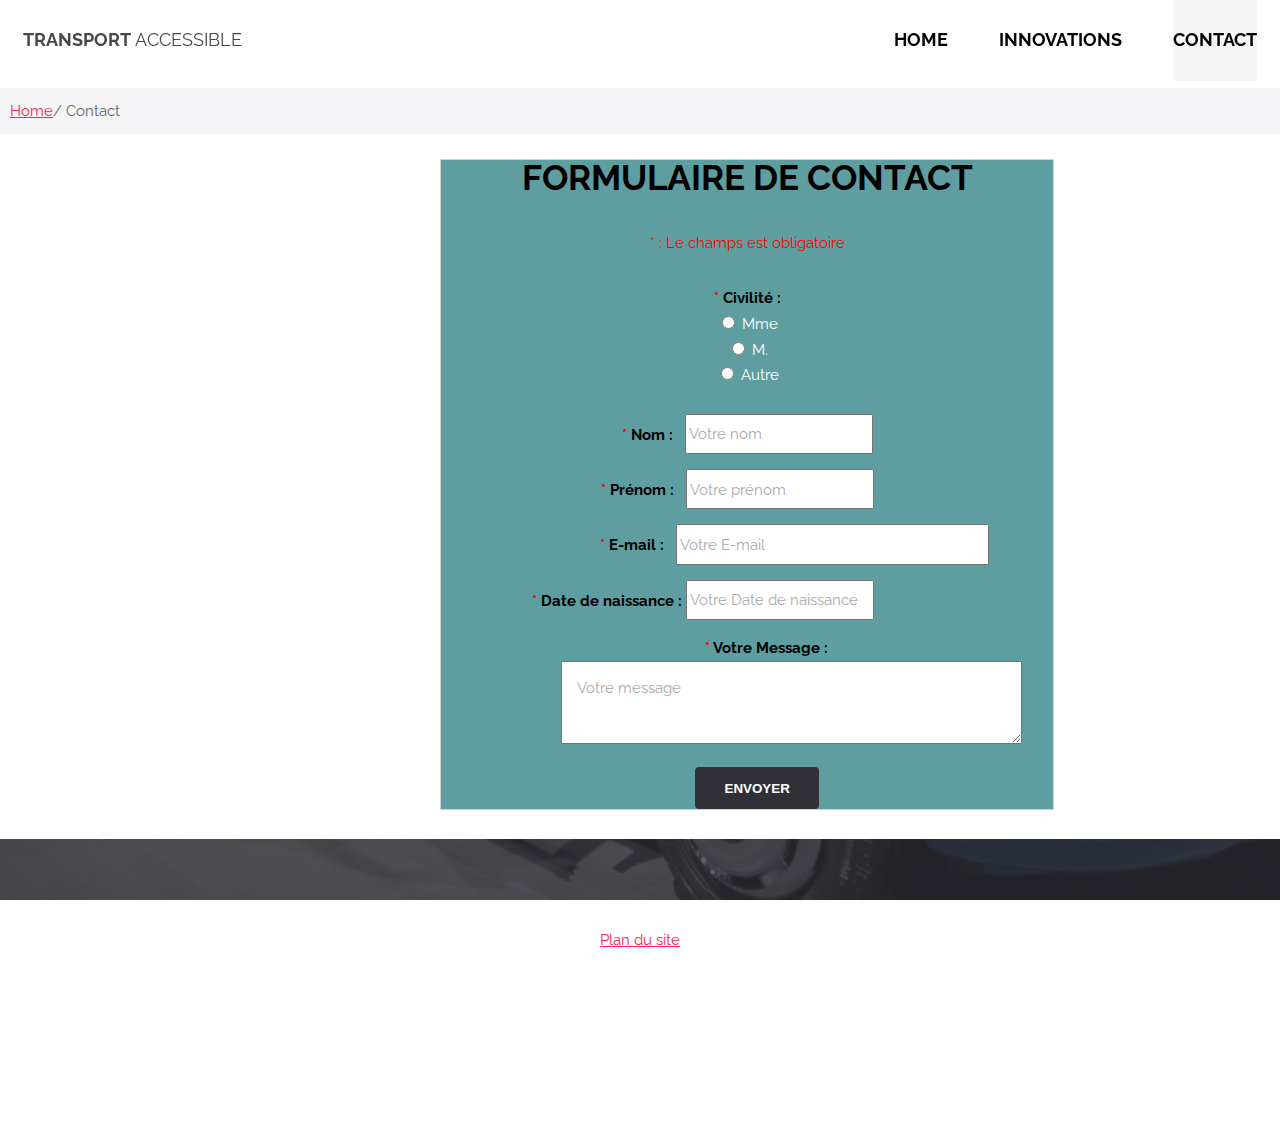
<file: contact.html>
<!DOCTYPE HTML>
<html>
	<head>
		<title>Formulaire de contact</title>
		<meta charset="utf-8" />
		<meta name="viewport" content="width=device-width, initial-scale=1" />
		<link rel="stylesheet" href="assets/css/main.css" />
		
		<link rel="stylesheet" href="style.css" />
	</head>
	<header  style="background-color: transparent; border-bottom: 0px; box-shadow: 0 0 0 0; position: fixed;" id="header"  >
		<a href="#main-content" class="evitement">Aller au contenu</a>
		<h1><strong><a href="index.html">Transport</a></strong> Accessible</h1>
		<nav role="navigation" aria-label="Menu principal">
			<ul>
				<li style="font-weight: bold;"><a href="index.html">Home</a></li>
				<li style="font-weight: bold;"><a href="Innovations.html">Innovations</a></li>
				<li style="font-weight: bold;" aria-current="page" class="current"><a href="contact.html">contact</a></li>
			</ul>
		</nav>
	</header>

	<body class="backgroundImage1" style="color: white;">
		<nav aria-label="fil-d-ariane" role="navigation" class="fil" style="color: #666;">
			<ul class="breadcrumb">
			  <li><a href="index.html">Home</a></li>
			  <li aria-current="page">Contact</li>
			</ul>
		</nav>
		<form role="main" method="POST" action="/" name="form1">
			<div id="vcontainer"><div id="hcontainer" >
				<div id="content">
			<h1  id="main-content"  style="font-weight: bold; font-size: 35px; color: black;">Formulaire de Contact</h1>
			<p aria-label="* : Le champs est obligatoire" style="color: red;"><small>* : Le champs est obligatoire</small></p>
			<fieldset>
				<legend style="font-weight: bold; color: black; font-size: 15px;">
					<span  class="etoile" > * </span>Civilité : </legend>
	
				<ul>
					<li>   
						<input type="radio" name ="civilite" id="civilite1" value="Mme"/>
						<span for="civilite1">Mme</span>
					</li>
					<li>
						<input type="radio" name ="civilite" id="civilite2" value="M"/>
						<span for="civilite2">M.</span> 
					</li>
					<li>
						<input type="radio" name ="civilite" id="civilite3" value="Autre"/>
						<span for="civilite3">Autre</span> 
					</li>
				</ul>
			   
			</fieldset>
		   <br />
			<label  style="font-weight: bold; color: black; font-size: 15px;" for="Nom">
				<span  class="etoile">*</span> Nom :   &nbsp;
			<input placeholder="Votre nom" type="text" id="Nom" name="Nom" required="required" aria-label="Veuillez renseigner votre nom"/>
			<label  style="color: red;"></label>
			</label >
		
			<label style="font-weight: bold; color: black; font-size: 15px; margin-right: 20px; margin-top: 15px;" for="Prenom">
				<span class="etoile">*</span> Prénom :   &nbsp;
			<input placeholder="Votre prénom" type="text" id="Prenom" name="Prenom" required="required" aria-label="Veuillez renseigner votre prénom"/>
			
			</label>
		
		<label style="font-weight: bold; color: black; font-size: 15px; margin-left: 95px;" for="Email">
			<span class="etoile">*</span> E-mail :   &nbsp;
		<input placeholder="Votre E-mail" type="email" size="35px" id="Email" name="Email" required="required" aria-label="Veuillez renseigner votre e-mail"/>

	
		</label>

		<label style="font-weight: bold; color: black; font-size: 15px; margin-right: 89px;" for="dateDeNaissance"> 	
			<span class="etoile">*</span> Date de naissance : 
				<input placeholder="Votre Date de naissance" type="text" id="dateDeNaissance" name ="dateDeNaissance" aria-describedby="FormatDeDate" onchange="validatedate(form1.date)"  aria-label="Veuillez renseigner votre date de naissance"/>
				<br />
				<span aria-label="le Format autorisé est JJ/MM/YYYY" id="FormatDeDate"></span>
		</label>
			
	

		<label style="font-weight: bold; color: black; font-size: 15px; margin-left: 39px;" for="message">
			<span class="etoile">*</span> Votre Message : 
			<br />
		
			<textarea placeholder="Votre message" type="text" rows="2" style="margin-left: 50px;" cols="50" aria-multiline="true" id="message" name ="message" aria-describedby="FormatDeMessage" aria-label="Veuillez renseigner votre message"></textarea>
		
		</label>	
	
		<button type="submit" style="margin-left: 20px;">Envoyer</button>
		</div>
		</div>
		</form>
		<br />
		<br/>	<br />
		<br/>
		<br />
		<br/>
	</div>
	<section id="four" class="wrapper style3 special">
			<div class="container">
				<ul class="actions" style="display: flex; flex-direction:column;">
					<li><a href="plan.html">Plan du site</a></li>
				</ul>
				<p>Projet d'accessibilité numérique - Benamier Abdechakour & Blaaziz Salah</p>
				<p>&copy; 2020, All Rights Reserved</p>
			</div>
	</section>

	</body>
	
	<script src="assets/js/jquery.min.js"></script>
	<script src="assets/js/skel.min.js"></script>
	<script src="assets/js/util.js"></script>
	<script src="assets/js/main.js"></script>
</html>
</file>
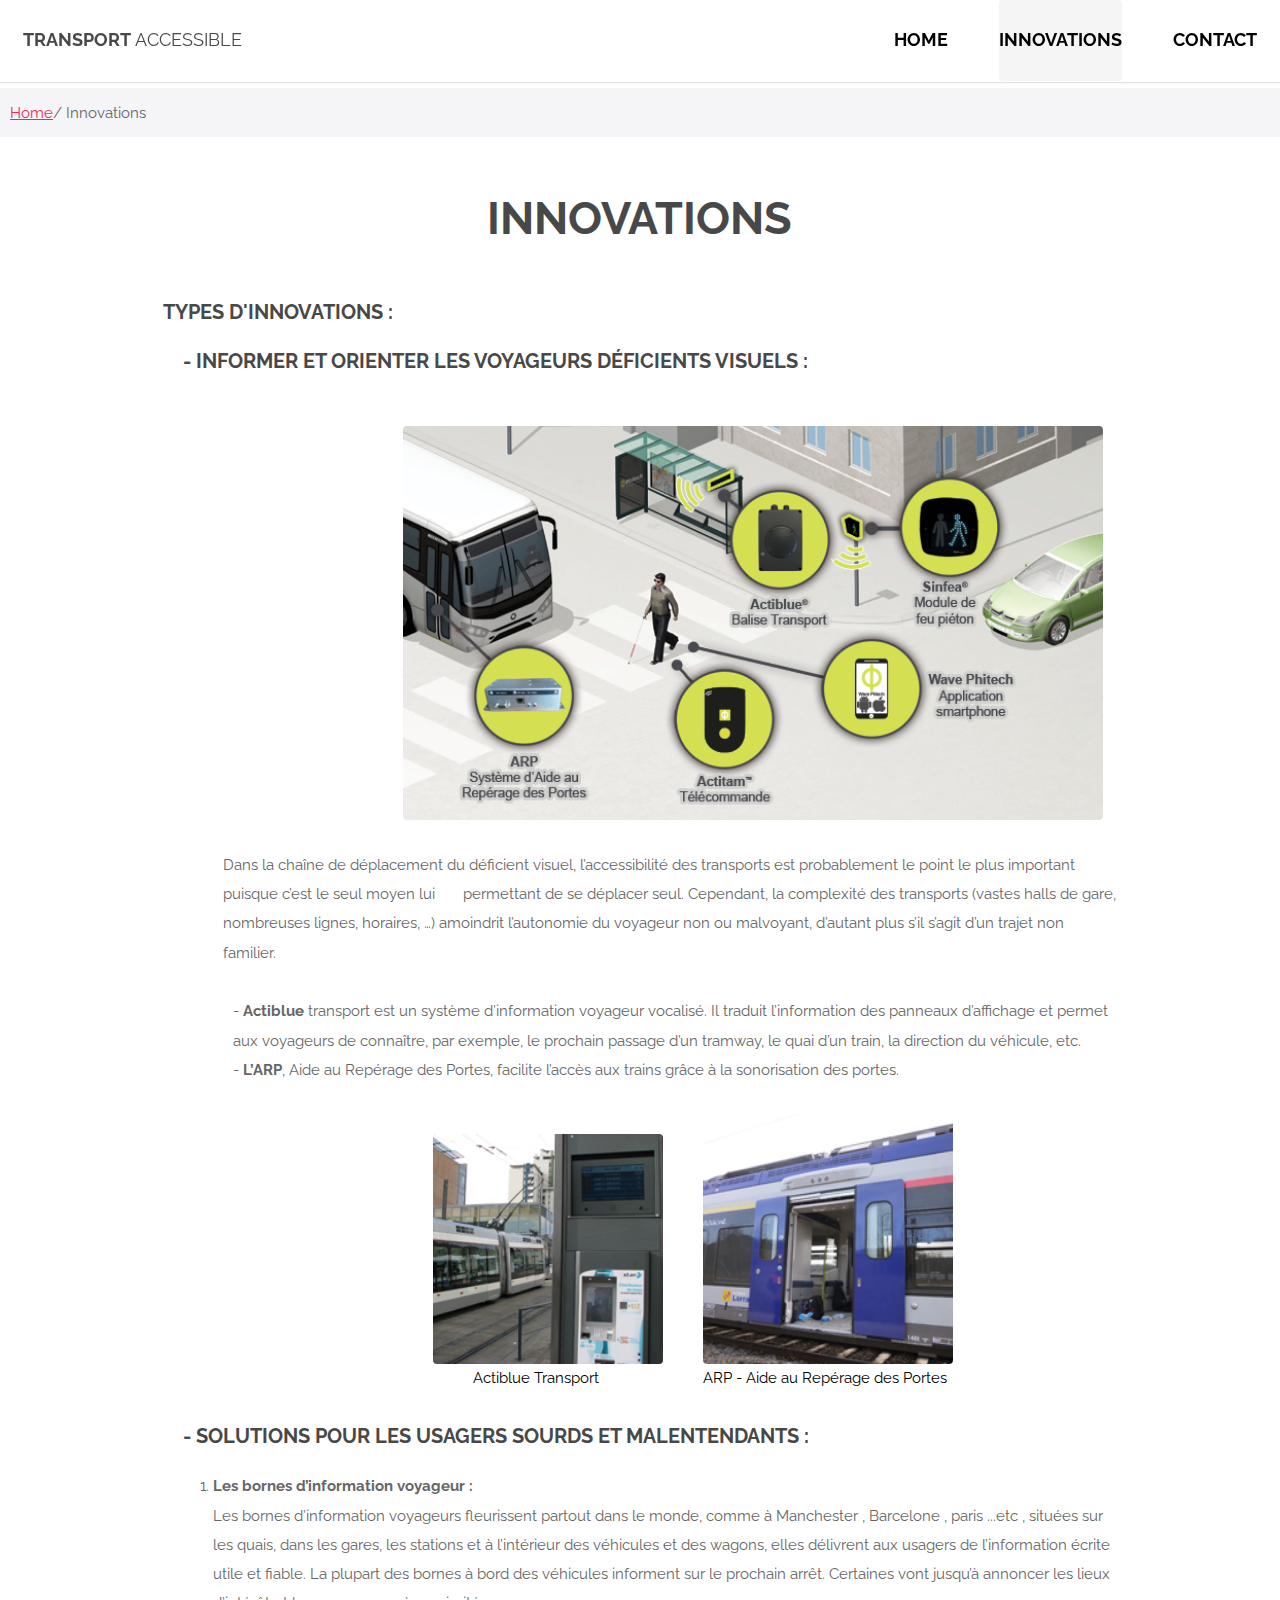
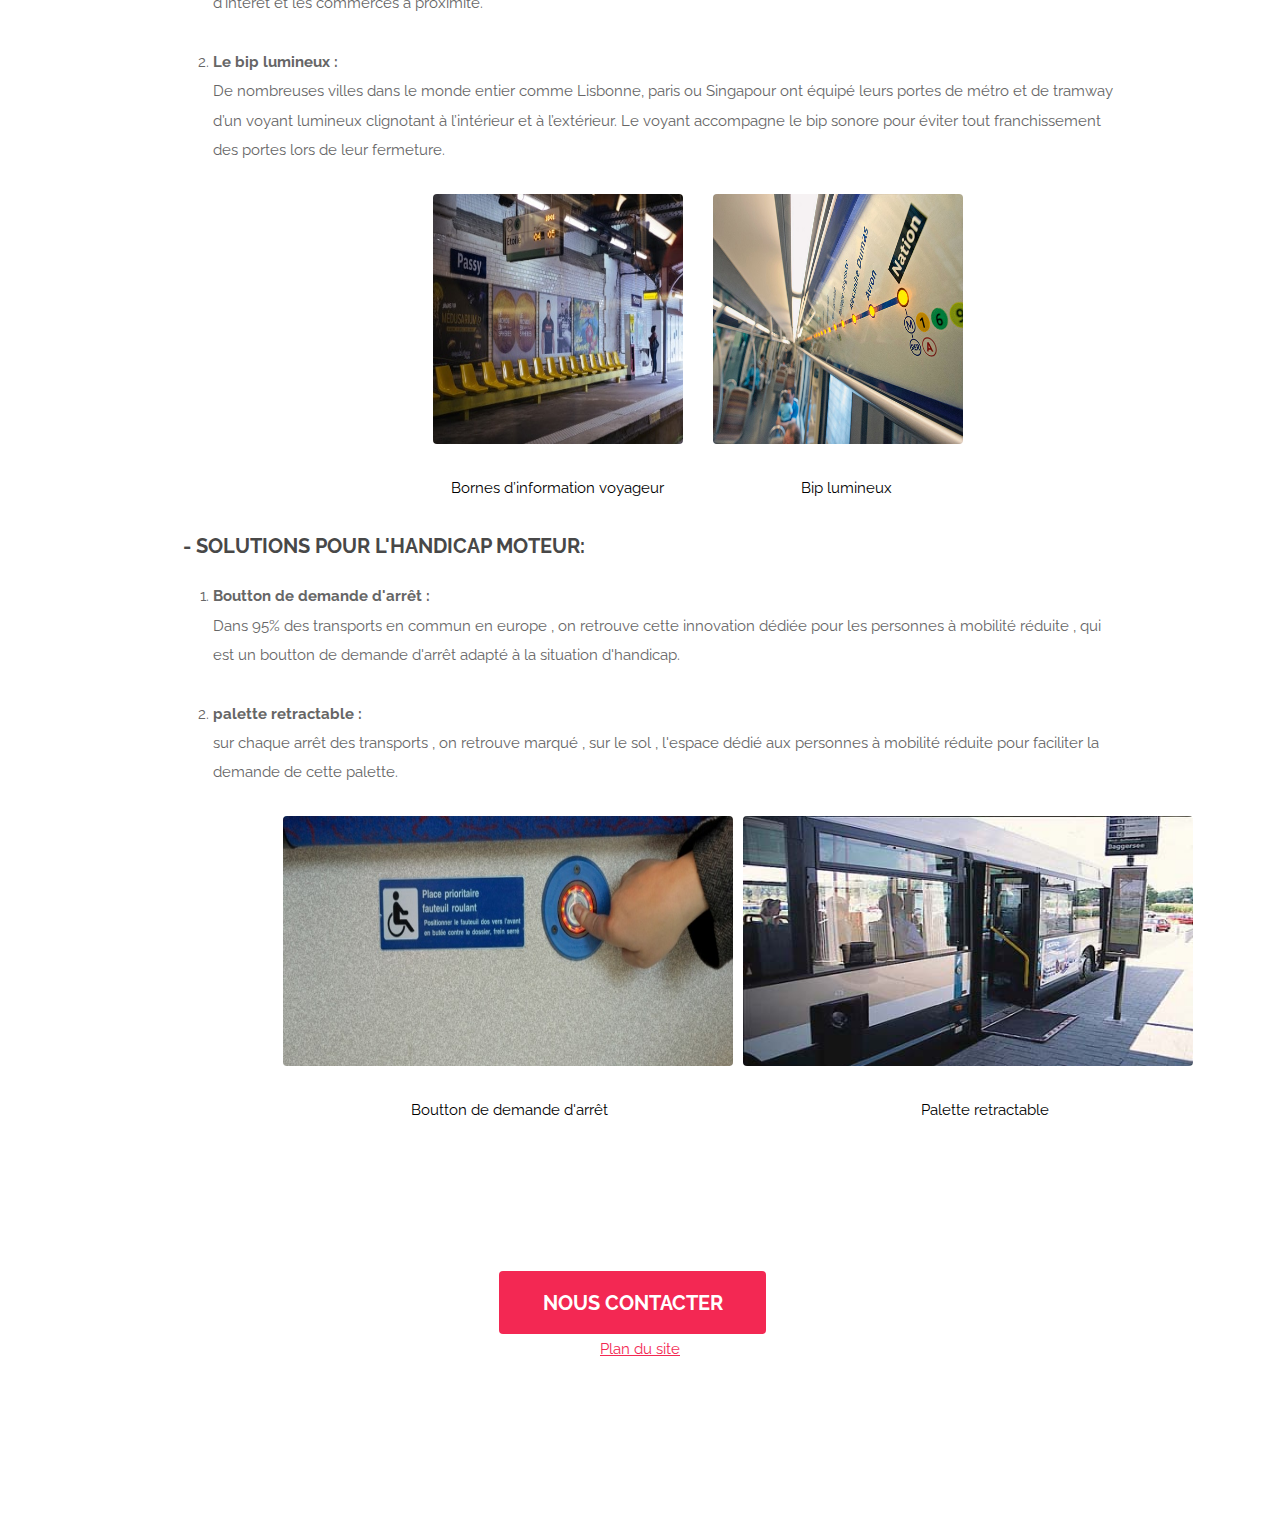
<file: Innovations.html>
<!DOCTYPE HTML>
<html>
	<head>
		<title>Innovations accessibles dans les transports</title>
		<meta charset="utf-8" />
		<meta name="viewport" content="width=device-width, initial-scale=1" />
		<link rel="stylesheet" href="assets/css/main.css" />
		<link rel="stylesheet" href="style.css" />
	</head>
	<body>
			<header id="header" role="banner">
				<a href="#main-content" class="evitement" style="color: black; margin-bottom: 10px;">Aller au contenu</a>
		
				<h1><strong><a>Transport</a></strong> Accessible</h1>
				<nav id="nav" role="navigation" aria-label="Menu principal">
					<ul>
						<li style="font-weight: bold;"><a href="index.html">Home</a></li>
						<li style="font-weight: bold;" aria-current="page" class="current"><a href="Innovations.html">Innovations</a></li>
						<li style="font-weight: bold;"><a href="contact.html">contact</a></li>
					</ul>
				</nav>
			</header>

			<a href="#menu" class="navPanelToggle"><span class="fa fa-bars"></span></a>

			<nav role="navigation" aria-label="fil-d-ariane" class="fil">
				<ul class="breadcrumb">
				  <li><a href="index.html">Home</a></li>
				  <li aria-current="page">Innovations</li>
				</ul>
			</nav>
			<section id="main-content" class="wrapper">
				<div class="container">

					<h2 style="text-align: center; margin-top: -40px; font-size: 45px;">INNOVATIONS</h2>
					
					<h3>Types d'innovations :</h3>
					<ul>		
								
						<li style="margin-left: 20px;"><h3>- INFORMER ET ORIENTER LES VOYAGEURS DÉFICIENTS VISUELS : </h3>
								
							<br />
							<div style="margin-left:  220px;">	
								<p aria-label="image de description de technologies pour défficience visuelle." style="width: 700px;" class="image fit">
									<img src="images/illu-voirie.png" alt="" />
								</p>
							</div>
							
							<p style="margin-left: 40px;"> Dans la chaîne de déplacement du déficient visuel, l’accessibilité des transports est probablement le point le plus important puisque c’est le seul moyen lui &nbsp; &nbsp; &nbsp; permettant de se déplacer seul.
								 Cependant, la complexité des transports (vastes halls de gare, nombreuses lignes, horaires, …) amoindrit l’autonomie du voyageur non ou malvoyant, d’autant plus s’il s’agit d’un trajet non familier.</p>
								
							<ul style="margin-left: 50px;">
								<li>- <strong>Actiblue</strong> transport est un système d’information voyageur vocalisé. Il traduit l’information des panneaux d’affichage et permet aux voyageurs de connaître, par exemple, le prochain passage d’un tramway, le quai d’un train, la direction du véhicule, etc.</li>
								<li>- <strong>L’ARP</strong>, Aide au Repérage des Portes, facilite l’accès aux trains grâce à la sonorisation des portes.</li>
							</ul>
							<br />

							<table aria-label="de 2 images illustrant l'actibule et l'ARP" style="margin-left:  220px;">	
								<tr>
									<td>
										<p style="width: 230px; height: 200px; margin-left: 30px;" class="image fit">
											<img src="images/ActibuleR.jpg" alt="" />
										</p>
										<span style="color: black; margin-left: 70px;">Actiblue Transport</span>
									
									</td>
									<td>
										<p style="width: 250px; height: 220px; margin-left: 30px;" class="image fit">
											<img src="images/ARP.jpg" alt="" />
										</p>
										<span style="color: black; margin-left: 30px;">ARP - Aide au Repérage des Portes </span>
									
									</td>
								</tr>
							
							</table>
							<br />
						</li>
						<li style="margin-left: 20px;"><h3>- Solutions pour les usagers sourds et malentendants : </h3>
								<ol style="margin-left: 30px;">
									<li><strong> Les bornes d’information voyageur :</strong>
										<p>Les bornes d’information voyageurs fleurissent partout dans le monde, comme à Manchester , Barcelone , paris ...etc , situées sur les quais, dans les gares, les stations et à l’intérieur des véhicules et des wagons, elles délivrent aux usagers de l’information écrite utile et fiable. La plupart des bornes à bord des véhicules informent sur le prochain arrêt. Certaines vont jusqu’à annoncer les lieux d’intérêt et les commerces à proximité.
										</p>
									</li>
									<li><strong>Le bip lumineux :</strong>
										<p>
											De nombreuses villes dans le monde entier comme Lisbonne, paris ou Singapour ont équipé leurs portes de métro et de tramway d’un voyant lumineux clignotant à l’intérieur et à l’extérieur. Le voyant accompagne le bip sonore pour éviter tout franchissement des portes lors de leur fermeture.
										</p>
									</li>
								</ol>

								<table aria-label="d'une image illustrant les bornes d'information voyageur et le bip lumineux" style=" margin-left:  250px;">	
									<tr>
										
										<td>
											<p  class="image fit">
												<img style="width: 250px; height: 250px;" src="images/information_voyageur_metro_paris-min.jpg" alt="" />
											</p>
											&nbsp; <span style="color: black; margin-left: 10px;">Bornes d’information voyageur </span>
										
										</td>

										<td>
											<p  class="image fit">
												<img style="width: 250px; height: 250px;" src="images/lumineux.jpg" alt="" />
											</p>
											&nbsp; <span style="color: black; margin-left: 80px;">Bip lumineux </span>
										
										</td>
									</tr>
								
								</table>
								<br />
						</li>

						<li style="margin-left: 20px;"><h3>- Solutions pour l'handicap moteur: </h3>
							<ol style="margin-left: 30px;">
								<li><strong>Boutton de demande d'arrêt  :</strong>
									<p>
										Dans 95% des transports en commun en europe , on retrouve cette innovation dédiée pour les personnes à mobilité réduite , qui est un boutton de demande d'arrêt adapté à la situation d'handicap.</p>
								
									</p>
								</li>
								<li><strong>palette retractable :</strong>
									<p> 
										sur chaque arrêt des transports , on retrouve marqué , sur le sol , l'espace dédié aux personnes à mobilité réduite pour faciliter la demande de cette palette.
									</p>
								</li>
							</ol>

							<table aria-label="d'une image illustrant le boutton de demande d'arrêt et la palette retractable" style=" margin-left:  100px;">	
								<tr>
									
									<td>
										<p  class="image fit">
											<img style="width: 450px; height: 250px;" src="images/boutton arret.jpg" alt="" />
										</p>
										&nbsp; <span style="color: black;margin-left: 120px;">Boutton de demande d'arrêt</span>
									
									</td>
									<td>
										<p  class="image fit">
											<img style="width: 450px; height: 250px; margin-left: 10px;" src="images/tapis.jpg" alt="" />
										</p>
										&nbsp; <span style="color: black; margin-left: 180px;">Palette retractable</span>
									
									</td>
								</tr>
							
							</table>
					</li>

					</ul>
				</div>
			</section>

			<section id="four" class="wrapper style3 special">
				<div class="container">
					<ul class="actions" style="display: flex; flex-direction:column;">
						<li><a aria-label="Boutton vers la page contact" href="contact.html" class="button special big">Nous contacter</a></li>
						<li><a href="plan.html">Plan du site</a></li>
					</ul>
					<p style="color: white;">Projet d'accessibilité numérique - Benamier Abdechakour & Blaaziz Salah</p>
					<p style="color: white;">&copy; 2020, All Rights Reserved</p>
				</div>
			</section>
	
			<script src="assets/js/jquery.min.js"></script>
			<script src="assets/js/skel.min.js"></script>
			<script src="assets/js/util.js"></script>
			<script src="assets/js/main.js"></script>

	</body>
</html>
</file>
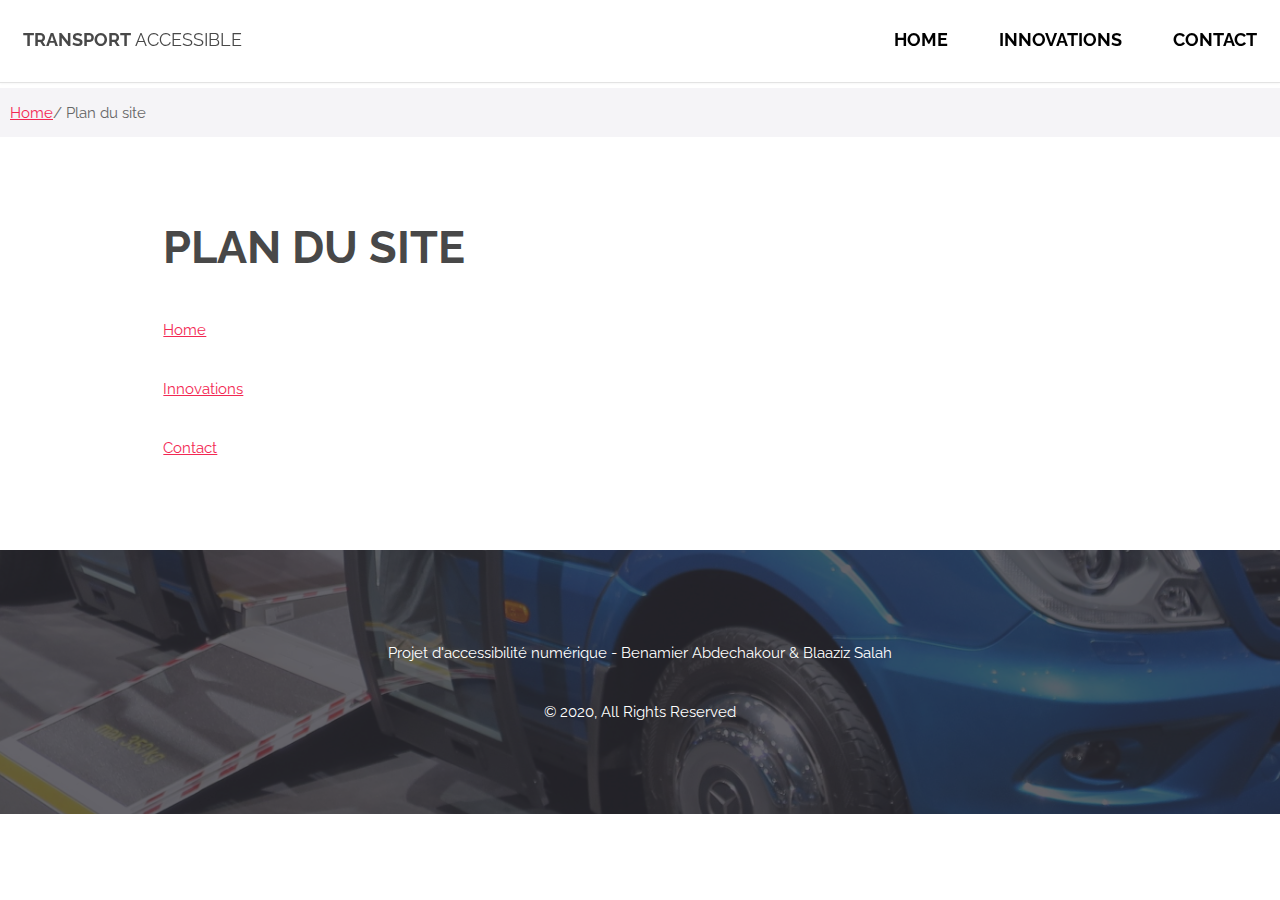
<file: plan.html>
<!DOCTYPE html>
<html lang="en">
<head>
    <meta charset="UTF-8">
    <meta name="viewport" content="width=device-width, initial-scale=1.0">
    <meta http-equiv="X-UA-Compatible" content="ie=edge">
    <title>Plan du site</title>
    <link rel="stylesheet" href="assets/css/main.css" />
	<link rel="stylesheet" href="style.css" />
</head>
<body>
    <header id="header" role="banner">
        <a href="#main-content" class="evitement" style="color: black; margin-bottom: 10px;">Aller au contenu</a>

        <h1><strong><a>Transport</a></strong> Accessible</h1>
        <nav id="nav" role="navigation" aria-label="Menu principal">
            <ul>
                <li id="main-content" style="font-weight: bold;"><a href="index.html">Home</a></li>
                <li style="font-weight: bold;" aria-current="page"><a href="Innovations.html">Innovations</a></li>
                <li style="font-weight: bold;"><a href="contact.html">contact</a></li>
            </ul>
        </nav>
    </header>

    <a href="#menu" class="navPanelToggle"><span class="fa fa-bars"></span></a>

    <nav role="navigation" aria-label="fil-d-ariane" class="fil">
        <ul class="breadcrumb">
            <li><a href="index.html">Home</a></li>
            <li aria-current="page">Plan du site</li>
        </ul>
    </nav>

    <section id="main-content" class="wrapper">
        <div class="container">
            <h1 style="font-size: 45px;">Plan du site</h1>
            <p><a href="index.html">Home</a></p>
            <p><a href="Innovations.html">Innovations</a></p>
            <p><a href="contact.html">Contact</a></p>
        </div>
    </section>
    
    <section id="four" class="wrapper style3 special">
        <div class="container">
                <p style="color: white;">Projet d'accessibilité numérique - Benamier Abdechakour & Blaaziz Salah</p>
                <p style="color: white;">&copy; 2020, All Rights Reserved</p>
        </div>
    </section>
</body>
</html>
</file>
<file: style.css>
.evitement {
    margin-top: -30px;
    color: black;
    padding-bottom: 20px;
    position: absolute;
    left: -9999rem;
}
.evitement:focus {
    left: 0;
} 
.etoile{
    color: red; 
    font-size: 15px;
    
}
.active { background-color: #fff}



.backgroundImage{
   
    background-image: linear-gradient(rgba(255,255,240,0.1), rgba(255,255,240,0.5)), url(../../images/banner.jpg);
    background-size: cover;
    line-height: 1.75;
    text-align: center;
    border: 0;

    box-shadow: none;
}
.backgroundImage1{
   
  /* background-image:  url("https://benamier.github.io/MiniSiteAccessible/images/banner.jpg"); */
  background-size: cover;
  line-height: 1.75;
  text-align: center;
  border: 0;

  box-shadow: none;
}


#vcontainer {
    display: table;
    height: 100%;
    width: 48%;
    margin-top: 25px;
    margin-left: 440px;
    
  }
  #hcontainer {
    display: table-cell;
    vertical-align: middle;
    text-align: center;
   
  }
  #content {
    
    border: lightGray 1px solid;
    background-color: cadetblue;
    text-align: center;
 
  }

.fil {
  background-color: #F5F4F7;
  padding: 10px;
}

.breadcrumb {
    display: flex;
    flex-direction: row;
}
    
.breadcrumb li::before {
    content: "/ ";
}
    
.breadcrumb li:first-child::before {
    content: "";
}

.current {
  background-color: #F5F5F5;
}
</file>
<file: assets/css/main.css>
@import url(font-awesome.min.css);
@import url(https://fonts.googleapis.com/css?family=Raleway:400,700);

/*
	Spatial by TEMPLATED
	templated.co @templatedco
	Released for free under the Creative Commons Attribution 3.0 license (templated.co/license)
*/

/* Reset */

	html, body, div, span, applet, object, iframe, h1, h2, h3, h4, h5, h6, p, blockquote, pre, a, abbr, acronym, address, big, cite, code, del, dfn, em, img, ins, kbd, q, s, samp, small, strike, strong, sub, sup, tt, var, b, u, i, center, dl, dt, dd, ol, ul, li, fieldset, form, label, legend, table, caption, tbody, tfoot, thead, tr, th, td, article, aside, canvas, details, embed, figure, figcaption, footer, header, hgroup, menu, nav, output, ruby, section, summary, time, mark, audio, video {
		margin: 0;
		padding: 0;
		border: 0;
		font-size: 100%;
		font: inherit;
		vertical-align: baseline;
	}

	article, aside, details, figcaption, figure, footer, header, hgroup, menu, nav, section {
		display: block;
	}

	body {
		line-height: 1;
	}

	ol, ul {
		list-style: none;
	}

	blockquote, q {
		quotes: none;
	}

	blockquote:before, blockquote:after, q:before, q:after {
		content: '';
		content: none;
	}

	table {
		border-collapse: collapse;
		border-spacing: 0;
	}

	body {
		-webkit-text-size-adjust: none;
	}

/* Box Model */

	*, *:before, *:after {
		-moz-box-sizing: border-box;
		-webkit-box-sizing: border-box;
		box-sizing: border-box;
	}

/* Containers */

	.container {
		margin-left: auto;
		margin-right: auto;
	}

	.container.\31 25\25 {
		width: 100%;
		max-width: 100em;
		min-width: 80em;
	}

	.container.\37 5\25 {
		width: 60em;
	}

	.container.\35 0\25 {
		width: 40em;
	}

	.container.\32 5\25 {
		width: 20em;
	}

	.container {
		width: 80em;
	}

	@media screen and (max-width: 1680px) {

		.container.\31 25\25 {
			width: 100%;
			max-width: 100em;
			min-width: 80em;
		}

		.container.\37 5\25 {
			width: 60em;
		}

		.container.\35 0\25 {
			width: 40em;
		}

		.container.\32 5\25 {
			width: 20em;
		}

		.container {
			width: 80em;
		}

	}

	@media screen and (max-width: 1280px) {

		.container.\31 25\25 {
			width: 100%;
			max-width: 81.25em;
			min-width: 65em;
		}

		.container.\37 5\25 {
			width: 48.75em;
		}

		.container.\35 0\25 {
			width: 32.5em;
		}

		.container.\32 5\25 {
			width: 16.25em;
		}

		.container {
			width: 65em;
		}

	}

	@media screen and (max-width: 980px) {

		.container.\31 25\25 {
			width: 100%;
			max-width: 112.5%;
			min-width: 90%;
		}

		.container.\37 5\25 {
			width: 67.5%;
		}

		.container.\35 0\25 {
			width: 45%;
		}

		.container.\32 5\25 {
			width: 22.5%;
		}

		.container {
			width: 90%;
		}

	}

	@media screen and (max-width: 736px) {

		.container.\31 25\25 {
			width: 100%;
			max-width: 112.5%;
			min-width: 90%;
		}

		.container.\37 5\25 {
			width: 67.5%;
		}

		.container.\35 0\25 {
			width: 45%;
		}

		.container.\32 5\25 {
			width: 22.5%;
		}

		.container {
			width: 90% !important;
		}

	}

	@media screen and (max-width: 480px) {

		.container.\31 25\25 {
			width: 100%;
			max-width: 112.5%;
			min-width: 90%;
		}

		.container.\37 5\25 {
			width: 67.5%;
		}

		.container.\35 0\25 {
			width: 45%;
		}

		.container.\32 5\25 {
			width: 22.5%;
		}

		.container {
			width: 90% !important;
		}

	}

/* Grid */

	.row {
		border-bottom: solid 1px transparent;
		-moz-box-sizing: border-box;
		-webkit-box-sizing: border-box;
		box-sizing: border-box;
	}

	.row > * {
		float: left;
		-moz-box-sizing: border-box;
		-webkit-box-sizing: border-box;
		box-sizing: border-box;
	}

	.row:after, .row:before {
		content: '';
		display: block;
		clear: both;
		height: 0;
	}

	.row.uniform > * > :first-child {
		margin-top: 0;
	}

	.row.uniform > * > :last-child {
		margin-bottom: 0;
	}

	.row.\30 \25 > * {
		padding: 0 0 0 0em;
	}

	.row.\30 \25 {
		margin: 0 0 -1px 0em;
	}

	.row.uniform.\30 \25 > * {
		padding: 0em 0 0 0em;
	}

	.row.uniform.\30 \25 {
		margin: 0em 0 -1px 0em;
	}

	.row > * {
		padding: 0 0 0 2em;
	}

	.row {
		margin: 0 0 -1px -2em;
	}

	.row.uniform > * {
		padding: 2em 0 0 2em;
	}

	.row.uniform {
		margin: -2em 0 -1px -2em;
	}

	.row.\32 00\25 > * {
		padding: 0 0 0 4em;
	}

	.row.\32 00\25 {
		margin: 0 0 -1px -4em;
	}

	.row.uniform.\32 00\25 > * {
		padding: 4em 0 0 4em;
	}

	.row.uniform.\32 00\25 {
		margin: -4em 0 -1px -4em;
	}

	.row.\31 50\25 > * {
		padding: 0 0 0 3em;
	}

	.row.\31 50\25 {
		margin: 0 0 -1px -3em;
	}

	.row.uniform.\31 50\25 > * {
		padding: 3em 0 0 3em;
	}

	.row.uniform.\31 50\25 {
		margin: -3em 0 -1px -3em;
	}

	.row.\35 0\25 > * {
		padding: 0 0 0 1em;
	}

	.row.\35 0\25 {
		margin: 0 0 -1px -1em;
	}

	.row.uniform.\35 0\25 > * {
		padding: 1em 0 0 1em;
	}

	.row.uniform.\35 0\25 {
		margin: -1em 0 -1px -1em;
	}

	.row.\32 5\25 > * {
		padding: 0 0 0 0.5em;
	}

	.row.\32 5\25 {
		margin: 0 0 -1px -0.5em;
	}

	.row.uniform.\32 5\25 > * {
		padding: 0.5em 0 0 0.5em;
	}

	.row.uniform.\32 5\25 {
		margin: -0.5em 0 -1px -0.5em;
	}

	.\31 2u, .\31 2u\24 {
		width: 100%;
		clear: none;
		margin-left: 0;
	}

	.\31 1u, .\31 1u\24 {
		width: 91.6666666667%;
		clear: none;
		margin-left: 0;
	}

	.\31 0u, .\31 0u\24 {
		width: 83.3333333333%;
		clear: none;
		margin-left: 0;
	}

	.\39 u, .\39 u\24 {
		width: 75%;
		clear: none;
		margin-left: 0;
	}

	.\38 u, .\38 u\24 {
		width: 66.6666666667%;
		clear: none;
		margin-left: 0;
	}

	.\37 u, .\37 u\24 {
		width: 58.3333333333%;
		clear: none;
		margin-left: 0;
	}

	.\36 u, .\36 u\24 {
		width: 50%;
		clear: none;
		margin-left: 0;
	}

	.\35 u, .\35 u\24 {
		width: 41.6666666667%;
		clear: none;
		margin-left: 0;
	}

	.\34 u, .\34 u\24 {
		width: 33.3333333333%;
		clear: none;
		margin-left: 0;
	}

	.\33 u, .\33 u\24 {
		width: 25%;
		clear: none;
		margin-left: 0;
	}

	.\32 u, .\32 u\24 {
		width: 16.6666666667%;
		clear: none;
		margin-left: 0;
	}

	.\31 u, .\31 u\24 {
		width: 8.3333333333%;
		clear: none;
		margin-left: 0;
	}

	.\31 2u\24 + *,
	.\31 1u\24 + *,
	.\31 0u\24 + *,
	.\39 u\24 + *,
	.\38 u\24 + *,
	.\37 u\24 + *,
	.\36 u\24 + *,
	.\35 u\24 + *,
	.\34 u\24 + *,
	.\33 u\24 + *,
	.\32 u\24 + *,
	.\31 u\24 + * {
		clear: left;
	}

	.\-11u {
		margin-left: 91.66667%;
	}

	.\-10u {
		margin-left: 83.33333%;
	}

	.\-9u {
		margin-left: 75%;
	}

	.\-8u {
		margin-left: 66.66667%;
	}

	.\-7u {
		margin-left: 58.33333%;
	}

	.\-6u {
		margin-left: 50%;
	}

	.\-5u {
		margin-left: 41.66667%;
	}

	.\-4u {
		margin-left: 33.33333%;
	}

	.\-3u {
		margin-left: 25%;
	}

	.\-2u {
		margin-left: 16.66667%;
	}

	.\-1u {
		margin-left: 8.33333%;
	}

	@media screen and (max-width: 1680px) {

		.row > * {
			padding: 0 0 0 2em;
		}

		.row {
			margin: 0 0 -1px -2em;
		}

		.row.uniform > * {
			padding: 2em 0 0 2em;
		}

		.row.uniform {
			margin: -2em 0 -1px -2em;
		}

		.row.\32 00\25 > * {
			padding: 0 0 0 4em;
		}

		.row.\32 00\25 {
			margin: 0 0 -1px -4em;
		}

		.row.uniform.\32 00\25 > * {
			padding: 4em 0 0 4em;
		}

		.row.uniform.\32 00\25 {
			margin: -4em 0 -1px -4em;
		}

		.row.\31 50\25 > * {
			padding: 0 0 0 3em;
		}

		.row.\31 50\25 {
			margin: 0 0 -1px -3em;
		}

		.row.uniform.\31 50\25 > * {
			padding: 3em 0 0 3em;
		}

		.row.uniform.\31 50\25 {
			margin: -3em 0 -1px -3em;
		}

		.row.\35 0\25 > * {
			padding: 0 0 0 1em;
		}

		.row.\35 0\25 {
			margin: 0 0 -1px -1em;
		}

		.row.uniform.\35 0\25 > * {
			padding: 1em 0 0 1em;
		}

		.row.uniform.\35 0\25 {
			margin: -1em 0 -1px -1em;
		}

		.row.\32 5\25 > * {
			padding: 0 0 0 0.5em;
		}

		.row.\32 5\25 {
			margin: 0 0 -1px -0.5em;
		}

		.row.uniform.\32 5\25 > * {
			padding: 0.5em 0 0 0.5em;
		}

		.row.uniform.\32 5\25 {
			margin: -0.5em 0 -1px -0.5em;
		}

		.\31 2u\28xlarge\29, .\31 2u\24\28xlarge\29 {
			width: 100%;
			clear: none;
			margin-left: 0;
		}

		.\31 1u\28xlarge\29, .\31 1u\24\28xlarge\29 {
			width: 91.6666666667%;
			clear: none;
			margin-left: 0;
		}

		.\31 0u\28xlarge\29, .\31 0u\24\28xlarge\29 {
			width: 83.3333333333%;
			clear: none;
			margin-left: 0;
		}

		.\39 u\28xlarge\29, .\39 u\24\28xlarge\29 {
			width: 75%;
			clear: none;
			margin-left: 0;
		}

		.\38 u\28xlarge\29, .\38 u\24\28xlarge\29 {
			width: 66.6666666667%;
			clear: none;
			margin-left: 0;
		}

		.\37 u\28xlarge\29, .\37 u\24\28xlarge\29 {
			width: 58.3333333333%;
			clear: none;
			margin-left: 0;
		}

		.\36 u\28xlarge\29, .\36 u\24\28xlarge\29 {
			width: 50%;
			clear: none;
			margin-left: 0;
		}

		.\35 u\28xlarge\29, .\35 u\24\28xlarge\29 {
			width: 41.6666666667%;
			clear: none;
			margin-left: 0;
		}

		.\34 u\28xlarge\29, .\34 u\24\28xlarge\29 {
			width: 33.3333333333%;
			clear: none;
			margin-left: 0;
		}

		.\33 u\28xlarge\29, .\33 u\24\28xlarge\29 {
			width: 25%;
			clear: none;
			margin-left: 0;
		}

		.\32 u\28xlarge\29, .\32 u\24\28xlarge\29 {
			width: 16.6666666667%;
			clear: none;
			margin-left: 0;
		}

		.\31 u\28xlarge\29, .\31 u\24\28xlarge\29 {
			width: 8.3333333333%;
			clear: none;
			margin-left: 0;
		}

		.\31 2u\24\28xlarge\29 + *,
		.\31 1u\24\28xlarge\29 + *,
		.\31 0u\24\28xlarge\29 + *,
		.\39 u\24\28xlarge\29 + *,
		.\38 u\24\28xlarge\29 + *,
		.\37 u\24\28xlarge\29 + *,
		.\36 u\24\28xlarge\29 + *,
		.\35 u\24\28xlarge\29 + *,
		.\34 u\24\28xlarge\29 + *,
		.\33 u\24\28xlarge\29 + *,
		.\32 u\24\28xlarge\29 + *,
		.\31 u\24\28xlarge\29 + * {
			clear: left;
		}

		.\-11u\28xlarge\29 {
			margin-left: 91.66667%;
		}

		.\-10u\28xlarge\29 {
			margin-left: 83.33333%;
		}

		.\-9u\28xlarge\29 {
			margin-left: 75%;
		}

		.\-8u\28xlarge\29 {
			margin-left: 66.66667%;
		}

		.\-7u\28xlarge\29 {
			margin-left: 58.33333%;
		}

		.\-6u\28xlarge\29 {
			margin-left: 50%;
		}

		.\-5u\28xlarge\29 {
			margin-left: 41.66667%;
		}

		.\-4u\28xlarge\29 {
			margin-left: 33.33333%;
		}

		.\-3u\28xlarge\29 {
			margin-left: 25%;
		}

		.\-2u\28xlarge\29 {
			margin-left: 16.66667%;
		}

		.\-1u\28xlarge\29 {
			margin-left: 8.33333%;
		}

	}

	@media screen and (max-width: 1280px) {

		.row > * {
			padding: 0 0 0 1.5em;
		}

		.row {
			margin: 0 0 -1px -1.5em;
		}

		.row.uniform > * {
			padding: 1.5em 0 0 1.5em;
		}

		.row.uniform {
			margin: -1.5em 0 -1px -1.5em;
		}

		.row.\32 00\25 > * {
			padding: 0 0 0 3em;
		}

		.row.\32 00\25 {
			margin: 0 0 -1px -3em;
		}

		.row.uniform.\32 00\25 > * {
			padding: 3em 0 0 3em;
		}

		.row.uniform.\32 00\25 {
			margin: -3em 0 -1px -3em;
		}

		.row.\31 50\25 > * {
			padding: 0 0 0 2.25em;
		}

		.row.\31 50\25 {
			margin: 0 0 -1px -2.25em;
		}

		.row.uniform.\31 50\25 > * {
			padding: 2.25em 0 0 2.25em;
		}

		.row.uniform.\31 50\25 {
			margin: -2.25em 0 -1px -2.25em;
		}

		.row.\35 0\25 > * {
			padding: 0 0 0 0.75em;
		}

		.row.\35 0\25 {
			margin: 0 0 -1px -0.75em;
		}

		.row.uniform.\35 0\25 > * {
			padding: 0.75em 0 0 0.75em;
		}

		.row.uniform.\35 0\25 {
			margin: -0.75em 0 -1px -0.75em;
		}

		.row.\32 5\25 > * {
			padding: 0 0 0 0.375em;
		}

		.row.\32 5\25 {
			margin: 0 0 -1px -0.375em;
		}

		.row.uniform.\32 5\25 > * {
			padding: 0.375em 0 0 0.375em;
		}

		.row.uniform.\32 5\25 {
			margin: -0.375em 0 -1px -0.375em;
		}

		.\31 2u\28large\29, .\31 2u\24\28large\29 {
			width: 100%;
			clear: none;
			margin-left: 0;
		}

		.\31 1u\28large\29, .\31 1u\24\28large\29 {
			width: 91.6666666667%;
			clear: none;
			margin-left: 0;
		}

		.\31 0u\28large\29, .\31 0u\24\28large\29 {
			width: 83.3333333333%;
			clear: none;
			margin-left: 0;
		}

		.\39 u\28large\29, .\39 u\24\28large\29 {
			width: 75%;
			clear: none;
			margin-left: 0;
		}

		.\38 u\28large\29, .\38 u\24\28large\29 {
			width: 66.6666666667%;
			clear: none;
			margin-left: 0;
		}

		.\37 u\28large\29, .\37 u\24\28large\29 {
			width: 58.3333333333%;
			clear: none;
			margin-left: 0;
		}

		.\36 u\28large\29, .\36 u\24\28large\29 {
			width: 50%;
			clear: none;
			margin-left: 0;
		}

		.\35 u\28large\29, .\35 u\24\28large\29 {
			width: 41.6666666667%;
			clear: none;
			margin-left: 0;
		}

		.\34 u\28large\29, .\34 u\24\28large\29 {
			width: 33.3333333333%;
			clear: none;
			margin-left: 0;
		}

		.\33 u\28large\29, .\33 u\24\28large\29 {
			width: 25%;
			clear: none;
			margin-left: 0;
		}

		.\32 u\28large\29, .\32 u\24\28large\29 {
			width: 16.6666666667%;
			clear: none;
			margin-left: 0;
		}

		.\31 u\28large\29, .\31 u\24\28large\29 {
			width: 8.3333333333%;
			clear: none;
			margin-left: 0;
		}

		.\31 2u\24\28large\29 + *,
		.\31 1u\24\28large\29 + *,
		.\31 0u\24\28large\29 + *,
		.\39 u\24\28large\29 + *,
		.\38 u\24\28large\29 + *,
		.\37 u\24\28large\29 + *,
		.\36 u\24\28large\29 + *,
		.\35 u\24\28large\29 + *,
		.\34 u\24\28large\29 + *,
		.\33 u\24\28large\29 + *,
		.\32 u\24\28large\29 + *,
		.\31 u\24\28large\29 + * {
			clear: left;
		}

		.\-11u\28large\29 {
			margin-left: 91.66667%;
		}

		.\-10u\28large\29 {
			margin-left: 83.33333%;
		}

		.\-9u\28large\29 {
			margin-left: 75%;
		}

		.\-8u\28large\29 {
			margin-left: 66.66667%;
		}

		.\-7u\28large\29 {
			margin-left: 58.33333%;
		}

		.\-6u\28large\29 {
			margin-left: 50%;
		}

		.\-5u\28large\29 {
			margin-left: 41.66667%;
		}

		.\-4u\28large\29 {
			margin-left: 33.33333%;
		}

		.\-3u\28large\29 {
			margin-left: 25%;
		}

		.\-2u\28large\29 {
			margin-left: 16.66667%;
		}

		.\-1u\28large\29 {
			margin-left: 8.33333%;
		}

	}

	@media screen and (max-width: 980px) {

		.row > * {
			padding: 0 0 0 1.5em;
		}

		.row {
			margin: 0 0 -1px -1.5em;
		}

		.row.uniform > * {
			padding: 1.5em 0 0 1.5em;
		}

		.row.uniform {
			margin: -1.5em 0 -1px -1.5em;
		}

		.row.\32 00\25 > * {
			padding: 0 0 0 3em;
		}

		.row.\32 00\25 {
			margin: 0 0 -1px -3em;
		}

		.row.uniform.\32 00\25 > * {
			padding: 3em 0 0 3em;
		}

		.row.uniform.\32 00\25 {
			margin: -3em 0 -1px -3em;
		}

		.row.\31 50\25 > * {
			padding: 0 0 0 2.25em;
		}

		.row.\31 50\25 {
			margin: 0 0 -1px -2.25em;
		}

		.row.uniform.\31 50\25 > * {
			padding: 2.25em 0 0 2.25em;
		}

		.row.uniform.\31 50\25 {
			margin: -2.25em 0 -1px -2.25em;
		}

		.row.\35 0\25 > * {
			padding: 0 0 0 0.75em;
		}

		.row.\35 0\25 {
			margin: 0 0 -1px -0.75em;
		}

		.row.uniform.\35 0\25 > * {
			padding: 0.75em 0 0 0.75em;
		}

		.row.uniform.\35 0\25 {
			margin: -0.75em 0 -1px -0.75em;
		}

		.row.\32 5\25 > * {
			padding: 0 0 0 0.375em;
		}

		.row.\32 5\25 {
			margin: 0 0 -1px -0.375em;
		}

		.row.uniform.\32 5\25 > * {
			padding: 0.375em 0 0 0.375em;
		}

		.row.uniform.\32 5\25 {
			margin: -0.375em 0 -1px -0.375em;
		}

		.\31 2u\28medium\29, .\31 2u\24\28medium\29 {
			width: 100%;
			clear: none;
			margin-left: 0;
		}

		.\31 1u\28medium\29, .\31 1u\24\28medium\29 {
			width: 91.6666666667%;
			clear: none;
			margin-left: 0;
		}

		.\31 0u\28medium\29, .\31 0u\24\28medium\29 {
			width: 83.3333333333%;
			clear: none;
			margin-left: 0;
		}

		.\39 u\28medium\29, .\39 u\24\28medium\29 {
			width: 75%;
			clear: none;
			margin-left: 0;
		}

		.\38 u\28medium\29, .\38 u\24\28medium\29 {
			width: 66.6666666667%;
			clear: none;
			margin-left: 0;
		}

		.\37 u\28medium\29, .\37 u\24\28medium\29 {
			width: 58.3333333333%;
			clear: none;
			margin-left: 0;
		}

		.\36 u\28medium\29, .\36 u\24\28medium\29 {
			width: 50%;
			clear: none;
			margin-left: 0;
		}

		.\35 u\28medium\29, .\35 u\24\28medium\29 {
			width: 41.6666666667%;
			clear: none;
			margin-left: 0;
		}

		.\34 u\28medium\29, .\34 u\24\28medium\29 {
			width: 33.3333333333%;
			clear: none;
			margin-left: 0;
		}

		.\33 u\28medium\29, .\33 u\24\28medium\29 {
			width: 25%;
			clear: none;
			margin-left: 0;
		}

		.\32 u\28medium\29, .\32 u\24\28medium\29 {
			width: 16.6666666667%;
			clear: none;
			margin-left: 0;
		}

		.\31 u\28medium\29, .\31 u\24\28medium\29 {
			width: 8.3333333333%;
			clear: none;
			margin-left: 0;
		}

		.\31 2u\24\28medium\29 + *,
		.\31 1u\24\28medium\29 + *,
		.\31 0u\24\28medium\29 + *,
		.\39 u\24\28medium\29 + *,
		.\38 u\24\28medium\29 + *,
		.\37 u\24\28medium\29 + *,
		.\36 u\24\28medium\29 + *,
		.\35 u\24\28medium\29 + *,
		.\34 u\24\28medium\29 + *,
		.\33 u\24\28medium\29 + *,
		.\32 u\24\28medium\29 + *,
		.\31 u\24\28medium\29 + * {
			clear: left;
		}

		.\-11u\28medium\29 {
			margin-left: 91.66667%;
		}

		.\-10u\28medium\29 {
			margin-left: 83.33333%;
		}

		.\-9u\28medium\29 {
			margin-left: 75%;
		}

		.\-8u\28medium\29 {
			margin-left: 66.66667%;
		}

		.\-7u\28medium\29 {
			margin-left: 58.33333%;
		}

		.\-6u\28medium\29 {
			margin-left: 50%;
		}

		.\-5u\28medium\29 {
			margin-left: 41.66667%;
		}

		.\-4u\28medium\29 {
			margin-left: 33.33333%;
		}

		.\-3u\28medium\29 {
			margin-left: 25%;
		}

		.\-2u\28medium\29 {
			margin-left: 16.66667%;
		}

		.\-1u\28medium\29 {
			margin-left: 8.33333%;
		}

	}

	@media screen and (max-width: 736px) {

		.row > * {
			padding: 0 0 0 1.25em;
		}

		.row {
			margin: 0 0 -1px -1.25em;
		}

		.row.uniform > * {
			padding: 1.25em 0 0 1.25em;
		}

		.row.uniform {
			margin: -1.25em 0 -1px -1.25em;
		}

		.row.\32 00\25 > * {
			padding: 0 0 0 2.5em;
		}

		.row.\32 00\25 {
			margin: 0 0 -1px -2.5em;
		}

		.row.uniform.\32 00\25 > * {
			padding: 2.5em 0 0 2.5em;
		}

		.row.uniform.\32 00\25 {
			margin: -2.5em 0 -1px -2.5em;
		}

		.row.\31 50\25 > * {
			padding: 0 0 0 1.875em;
		}

		.row.\31 50\25 {
			margin: 0 0 -1px -1.875em;
		}

		.row.uniform.\31 50\25 > * {
			padding: 1.875em 0 0 1.875em;
		}

		.row.uniform.\31 50\25 {
			margin: -1.875em 0 -1px -1.875em;
		}

		.row.\35 0\25 > * {
			padding: 0 0 0 0.625em;
		}

		.row.\35 0\25 {
			margin: 0 0 -1px -0.625em;
		}

		.row.uniform.\35 0\25 > * {
			padding: 0.625em 0 0 0.625em;
		}

		.row.uniform.\35 0\25 {
			margin: -0.625em 0 -1px -0.625em;
		}

		.row.\32 5\25 > * {
			padding: 0 0 0 0.3125em;
		}

		.row.\32 5\25 {
			margin: 0 0 -1px -0.3125em;
		}

		.row.uniform.\32 5\25 > * {
			padding: 0.3125em 0 0 0.3125em;
		}

		.row.uniform.\32 5\25 {
			margin: -0.3125em 0 -1px -0.3125em;
		}

		.\31 2u\28small\29, .\31 2u\24\28small\29 {
			width: 100%;
			clear: none;
			margin-left: 0;
		}

		.\31 1u\28small\29, .\31 1u\24\28small\29 {
			width: 91.6666666667%;
			clear: none;
			margin-left: 0;
		}

		.\31 0u\28small\29, .\31 0u\24\28small\29 {
			width: 83.3333333333%;
			clear: none;
			margin-left: 0;
		}

		.\39 u\28small\29, .\39 u\24\28small\29 {
			width: 75%;
			clear: none;
			margin-left: 0;
		}

		.\38 u\28small\29, .\38 u\24\28small\29 {
			width: 66.6666666667%;
			clear: none;
			margin-left: 0;
		}

		.\37 u\28small\29, .\37 u\24\28small\29 {
			width: 58.3333333333%;
			clear: none;
			margin-left: 0;
		}

		.\36 u\28small\29, .\36 u\24\28small\29 {
			width: 50%;
			clear: none;
			margin-left: 0;
		}

		.\35 u\28small\29, .\35 u\24\28small\29 {
			width: 41.6666666667%;
			clear: none;
			margin-left: 0;
		}

		.\34 u\28small\29, .\34 u\24\28small\29 {
			width: 33.3333333333%;
			clear: none;
			margin-left: 0;
		}

		.\33 u\28small\29, .\33 u\24\28small\29 {
			width: 25%;
			clear: none;
			margin-left: 0;
		}

		.\32 u\28small\29, .\32 u\24\28small\29 {
			width: 16.6666666667%;
			clear: none;
			margin-left: 0;
		}

		.\31 u\28small\29, .\31 u\24\28small\29 {
			width: 8.3333333333%;
			clear: none;
			margin-left: 0;
		}

		.\31 2u\24\28small\29 + *,
		.\31 1u\24\28small\29 + *,
		.\31 0u\24\28small\29 + *,
		.\39 u\24\28small\29 + *,
		.\38 u\24\28small\29 + *,
		.\37 u\24\28small\29 + *,
		.\36 u\24\28small\29 + *,
		.\35 u\24\28small\29 + *,
		.\34 u\24\28small\29 + *,
		.\33 u\24\28small\29 + *,
		.\32 u\24\28small\29 + *,
		.\31 u\24\28small\29 + * {
			clear: left;
		}

		.\-11u\28small\29 {
			margin-left: 91.66667%;
		}

		.\-10u\28small\29 {
			margin-left: 83.33333%;
		}

		.\-9u\28small\29 {
			margin-left: 75%;
		}

		.\-8u\28small\29 {
			margin-left: 66.66667%;
		}

		.\-7u\28small\29 {
			margin-left: 58.33333%;
		}

		.\-6u\28small\29 {
			margin-left: 50%;
		}

		.\-5u\28small\29 {
			margin-left: 41.66667%;
		}

		.\-4u\28small\29 {
			margin-left: 33.33333%;
		}

		.\-3u\28small\29 {
			margin-left: 25%;
		}

		.\-2u\28small\29 {
			margin-left: 16.66667%;
		}

		.\-1u\28small\29 {
			margin-left: 8.33333%;
		}

	}

	@media screen and (max-width: 480px) {

		.row > * {
			padding: 0 0 0 1.25em;
		}

		.row {
			margin: 0 0 -1px -1.25em;
		}

		.row.uniform > * {
			padding: 1.25em 0 0 1.25em;
		}

		.row.uniform {
			margin: -1.25em 0 -1px -1.25em;
		}

		.row.\32 00\25 > * {
			padding: 0 0 0 2.5em;
		}

		.row.\32 00\25 {
			margin: 0 0 -1px -2.5em;
		}

		.row.uniform.\32 00\25 > * {
			padding: 2.5em 0 0 2.5em;
		}

		.row.uniform.\32 00\25 {
			margin: -2.5em 0 -1px -2.5em;
		}

		.row.\31 50\25 > * {
			padding: 0 0 0 1.875em;
		}

		.row.\31 50\25 {
			margin: 0 0 -1px -1.875em;
		}

		.row.uniform.\31 50\25 > * {
			padding: 1.875em 0 0 1.875em;
		}

		.row.uniform.\31 50\25 {
			margin: -1.875em 0 -1px -1.875em;
		}

		.row.\35 0\25 > * {
			padding: 0 0 0 0.625em;
		}

		.row.\35 0\25 {
			margin: 0 0 -1px -0.625em;
		}

		.row.uniform.\35 0\25 > * {
			padding: 0.625em 0 0 0.625em;
		}

		.row.uniform.\35 0\25 {
			margin: -0.625em 0 -1px -0.625em;
		}

		.row.\32 5\25 > * {
			padding: 0 0 0 0.3125em;
		}

		.row.\32 5\25 {
			margin: 0 0 -1px -0.3125em;
		}

		.row.uniform.\32 5\25 > * {
			padding: 0.3125em 0 0 0.3125em;
		}

		.row.uniform.\32 5\25 {
			margin: -0.3125em 0 -1px -0.3125em;
		}

		.\31 2u\28xsmall\29, .\31 2u\24\28xsmall\29 {
			width: 100%;
			clear: none;
			margin-left: 0;
		}

		.\31 1u\28xsmall\29, .\31 1u\24\28xsmall\29 {
			width: 91.6666666667%;
			clear: none;
			margin-left: 0;
		}

		.\31 0u\28xsmall\29, .\31 0u\24\28xsmall\29 {
			width: 83.3333333333%;
			clear: none;
			margin-left: 0;
		}

		.\39 u\28xsmall\29, .\39 u\24\28xsmall\29 {
			width: 75%;
			clear: none;
			margin-left: 0;
		}

		.\38 u\28xsmall\29, .\38 u\24\28xsmall\29 {
			width: 66.6666666667%;
			clear: none;
			margin-left: 0;
		}

		.\37 u\28xsmall\29, .\37 u\24\28xsmall\29 {
			width: 58.3333333333%;
			clear: none;
			margin-left: 0;
		}

		.\36 u\28xsmall\29, .\36 u\24\28xsmall\29 {
			width: 50%;
			clear: none;
			margin-left: 0;
		}

		.\35 u\28xsmall\29, .\35 u\24\28xsmall\29 {
			width: 41.6666666667%;
			clear: none;
			margin-left: 0;
		}

		.\34 u\28xsmall\29, .\34 u\24\28xsmall\29 {
			width: 33.3333333333%;
			clear: none;
			margin-left: 0;
		}

		.\33 u\28xsmall\29, .\33 u\24\28xsmall\29 {
			width: 25%;
			clear: none;
			margin-left: 0;
		}

		.\32 u\28xsmall\29, .\32 u\24\28xsmall\29 {
			width: 16.6666666667%;
			clear: none;
			margin-left: 0;
		}

		.\31 u\28xsmall\29, .\31 u\24\28xsmall\29 {
			width: 8.3333333333%;
			clear: none;
			margin-left: 0;
		}

		.\31 2u\24\28xsmall\29 + *,
		.\31 1u\24\28xsmall\29 + *,
		.\31 0u\24\28xsmall\29 + *,
		.\39 u\24\28xsmall\29 + *,
		.\38 u\24\28xsmall\29 + *,
		.\37 u\24\28xsmall\29 + *,
		.\36 u\24\28xsmall\29 + *,
		.\35 u\24\28xsmall\29 + *,
		.\34 u\24\28xsmall\29 + *,
		.\33 u\24\28xsmall\29 + *,
		.\32 u\24\28xsmall\29 + *,
		.\31 u\24\28xsmall\29 + * {
			clear: left;
		}

		.\-11u\28xsmall\29 {
			margin-left: 91.66667%;
		}

		.\-10u\28xsmall\29 {
			margin-left: 83.33333%;
		}

		.\-9u\28xsmall\29 {
			margin-left: 75%;
		}

		.\-8u\28xsmall\29 {
			margin-left: 66.66667%;
		}

		.\-7u\28xsmall\29 {
			margin-left: 58.33333%;
		}

		.\-6u\28xsmall\29 {
			margin-left: 50%;
		}

		.\-5u\28xsmall\29 {
			margin-left: 41.66667%;
		}

		.\-4u\28xsmall\29 {
			margin-left: 33.33333%;
		}

		.\-3u\28xsmall\29 {
			margin-left: 25%;
		}

		.\-2u\28xsmall\29 {
			margin-left: 16.66667%;
		}

		.\-1u\28xsmall\29 {
			margin-left: 8.33333%;
		}

	}

/* Basic */

	@-ms-viewport {
		width: device-width;
	}

	body {
		-ms-overflow-style: scrollbar;
	}

	@media screen and (max-width: 480px) {

		html, body {
			min-width: 320px;
		}

	}

	body {
		background: #fff;
		padding-top: 6em;
	}

		body.landing {
			padding-top: 0 !important;
		}

		@media screen and (max-width: 980px) {

			body {
				padding-top: 2em;
			}

		}

		body.is-loading *, body.is-loading *:before, body.is-loading *:after {
			-moz-animation: none !important;
			-webkit-animation: none !important;
			-ms-animation: none !important;
			animation: none !important;
			-moz-transition: none !important;
			-webkit-transition: none !important;
			-ms-transition: none !important;
			transition: none !important;
		}

/* Type */

	body {
		background-color: #fff;
		color: #666;
	}

	body, input, select, textarea {
		font-family: "Raleway", Arial, Helvetica, sans-serif;
		font-size: 13pt;
		font-weight: 400;
		line-height: 2em;
	}

		@media screen and (max-width: 1680px) {

			body, input, select, textarea {
				font-size: 11pt;
			}

		}

		@media screen and (max-width: 1280px) {

			body, input, select, textarea {
				font-size: 11pt;
			}

		}

		@media screen and (max-width: 980px) {

			body, input, select, textarea {
				font-size: 12pt;
			}

		}

		@media screen and (max-width: 736px) {

			body, input, select, textarea {
				font-size: 12pt;
			}

		}

		@media screen and (max-width: 480px) {

			body, input, select, textarea {
				font-size: 12pt;
			}

		}

	a {
		
		color: #f32853;
	}

		a:hover {
			text-decoration: none;
		}

	strong, b {
		
		font-weight: 700;
	}

	em, i {
		font-style: italic;
	}

	p {
		margin: 0 0 2em 0;
	}

	h1, h2, h3, h4, h5, h6 {
		color: #484848;
		font-weight: 700;
		line-height: 1em;
		margin: 0 0 1em 0;
		text-transform: uppercase;
	}

		h1 a, h2 a, h3 a, h4 a, h5 a, h6 a {
			color: inherit;
			text-decoration: none;
		}

	h2 {
		font-size: 1.75em;
		line-height: 1.5em;
	}

	h3 {
		font-size: 1.35em;
		line-height: 1.5em;
	}

	h4 {
		font-size: 1.1em;
		line-height: 1.5em;
	}

	h5 {
		font-size: 0.9em;
		line-height: 1.5em;
	}

	h6 {
		font-size: 0.7em;
		line-height: 1.5em;
	}

	sub {
		font-size: 0.8em;
		position: relative;
		top: 0.5em;
	}

	sup {
		font-size: 0.8em;
		position: relative;
		top: -0.5em;
	}

	blockquote {
		border-left: solid 4px;
		font-style: italic;
		margin: 0 0 2em 0;
		padding: 0.5em 0 0.5em 2em;
	}

	code {
		background: rgba(144, 144, 144, 0.075);
		border-radius: 4px;
		border: solid 1px;
		font-family: "Courier New", monospace;
		font-size: 0.9em;
		margin: 0 0.25em;
		padding: 0.25em 0.65em;
	}

	pre {
		-webkit-overflow-scrolling: touch;
		font-family: "Courier New", monospace;
		font-size: 0.9em;
		margin: 0 0 2em 0;
	}

		pre code {
			display: block;
			line-height: 1.75;
			padding: 1em 1.5em;
			overflow-x: auto;
		}

	hr {
		border: 0;
		border-bottom: solid 1px rgba(144, 144, 144, 0.25);
		margin: 2em 0;
	}

	

	.align-left {
		text-align: left;
	}

	.align-center {
		text-align: center;
	}

	.align-right {
		text-align: right;
	}

/* Box */

	.box {
		border-radius: 4px;
		border: solid 1px rgba(144, 144, 144, 0.25);
		margin-bottom: 2em;
		padding: 1.5em;
	}

		.box > :last-child,
		.box > :last-child > :last-child,
		.box > :last-child > :last-child > :last-child {
			margin-bottom: 0;
		}

		.box.alt {
			border: 0;
			border-radius: 0;
			padding: 0;
		}

/* Button */

	input[type="submit"],
	input[type="reset"],
	input[type="button"],
	button,
	.button {
		-moz-appearance: none;
		-webkit-appearance: none;
		-ms-appearance: none;
		appearance: none;
		-moz-transition: background-color 0.2s ease-in-out, color 0.2s ease-in-out;
		-webkit-transition: background-color 0.2s ease-in-out, color 0.2s ease-in-out;
		-ms-transition: background-color 0.2s ease-in-out, color 0.2s ease-in-out;
		transition: background-color 0.2s ease-in-out, color 0.2s ease-in-out;
		background-color: #323037;
		border-radius: 4px;
		color: #ffffff !important;
		border: 0;
		cursor: pointer;
		display: inline-block;
		font-weight: 700;
		height: 3.15em;
		line-height: 3.25em;
		padding: 0 2.2em;
		text-align: center;
		text-decoration: none;
		text-transform: uppercase;
		white-space: nowrap;
	}

		input[type="submit"]:hover,
		input[type="reset"]:hover,
		input[type="button"]:hover,
		button:hover,
		.button:hover {
			background-color: #3e3c45;
		}

		input[type="submit"]:active,
		input[type="reset"]:active,
		input[type="button"]:active,
		button:active,
		.button:active {
			background-color: #262429;
		}

		input[type="submit"].icon,
		input[type="reset"].icon,
		input[type="button"].icon,
		button.icon,
		.button.icon {
			padding-left: 1.35em;
		}

			input[type="submit"].icon:before,
			input[type="reset"].icon:before,
			input[type="button"].icon:before,
			button.icon:before,
			.button.icon:before {
				margin-right: 0.5em;
			}

		input[type="submit"].fit,
		input[type="reset"].fit,
		input[type="button"].fit,
		button.fit,
		.button.fit {
			display: block;
			margin: 0 0 1em 0;
			width: 100%;
		}

		input[type="submit"].small,
		input[type="reset"].small,
		input[type="button"].small,
		button.small,
		.button.small {
			font-size: 0.8em;
		}

		input[type="submit"].big,
		input[type="reset"].big,
		input[type="button"].big,
		button.big,
		.button.big {
			font-size: 1.35em;
		}

		input[type="submit"].disabled, input[type="submit"]:disabled,
		input[type="reset"].disabled,
		input[type="reset"]:disabled,
		input[type="button"].disabled,
		input[type="button"]:disabled,
		button.disabled,
		button:disabled,
		.button.disabled,
		.button:disabled {
			-moz-pointer-events: none;
			-webkit-pointer-events: none;
			-ms-pointer-events: none;
			pointer-events: none;
			background-color: #666 !important;
			box-shadow: inset 0 -0.15em 0 0 rgba(0, 0, 0, 0.15);
			color: #fff !important;
			cursor: default;
			opacity: 0.25;
		}

		input[type="submit"].alt,
		input[type="reset"].alt,
		input[type="button"].alt,
		button.alt,
		.button.alt {
			background-color: transparent;
			box-shadow: inset 0 0 0 2px rgba(144, 144, 144, 0.25);
			color: #484848 !important;
		}

			input[type="submit"].alt:hover,
			input[type="reset"].alt:hover,
			input[type="button"].alt:hover,
			button.alt:hover,
			.button.alt:hover {
				background-color: rgba(144, 144, 144, 0.075);
			}

			input[type="submit"].alt:active,
			input[type="reset"].alt:active,
			input[type="button"].alt:active,
			button.alt:active,
			.button.alt:active {
				background-color: rgba(144, 144, 144, 0.2);
			}

			input[type="submit"].alt.icon:before,
			input[type="reset"].alt.icon:before,
			input[type="button"].alt.icon:before,
			button.alt.icon:before,
			.button.alt.icon:before {
				color: #aaa;
			}

		input[type="submit"].special,
		input[type="reset"].special,
		input[type="button"].special,
		button.special,
		.button.special {
			background-color: #f32853;
			color: #ffffff !important;
		}

			input[type="submit"].special:hover,
			input[type="reset"].special:hover,
			input[type="button"].special:hover,
			button.special:hover,
			.button.special:hover {
				background-color: #f44066;
			}

			input[type="submit"].special:active,
			input[type="reset"].special:active,
			input[type="button"].special:active,
			button.special:active,
			.button.special:active {
				background-color: #f21040;
			}

		@media screen and (max-width: 480px) {

			input[type="submit"],
			input[type="reset"],
			input[type="button"],
			button,
			.button {
				padding: 0;
			}

		}

/* Feature */

	.feature-grid {
		position: relative;
	}

		.feature-grid:after {
			clear: both;
			content: '';
			display: block;
		}

		.feature-grid .feature {
			display: inline-block;
			float: left;
			margin-bottom: 3em;
			width: 50%;
		}

			.feature-grid .feature .content {
				width: 60%;
			}

			.feature-grid .feature .image {
				width: 30%;
			}

				.feature-grid .feature .image img {
					display: inline;
					max-width: 100%;
				}

			.feature-grid .feature:nth-child(odd) .content, .feature-grid .feature:nth-child(odd) .image {
				float: right;
				margin-right: 5%;
				text-align: right;
			}

			.feature-grid .feature:nth-child(even) .content, .feature-grid .feature:nth-child(even) .image {
				float: left;
				margin-left: 5%;
				text-align: left;
			}

		@media screen and (max-width: 1280px) {

			.feature-grid .feature {
				margin-bottom: 2em;
			}

		}

		@media screen and (max-width: 980px) {

			.feature-grid .feature {
				display: block;
				width: 100%;
			}

				.feature-grid .feature .content {
					width: 65%;
				}

				.feature-grid .feature .image {
					margin-left: 0 !important;
					margin-right: 0 !important;
				}

		}

		@media screen and (max-width: 736px) {

			.feature-grid .feature {
				margin-bottom: 1em;
			}

		}

		@media screen and (max-width: 480px) {

			.feature-grid .feature .content,
			.feature-grid .feature .image {
				display: block;
				margin-left: 0 !important;
				margin-right: 0 !important;
				text-align: center !important;
				width: 100%;
			}

			.feature-grid .feature .image {
				margin-bottom: 1em;
			}

		}

/* Form */

	form {
		margin: 0 0 2em 0;
	}

	label {
		color: #484848;
		display: block;
		font-size: 0.9em;
		font-weight: 700;
		margin: 0 0 1em 0;
	}

	
	input[type="password"] {
		-moz-appearance: none;
		-webkit-appearance: none;
		-ms-appearance: none;
		appearance: none;
		background: rgba(144, 144, 144, 0.075);
		border-radius: 4px;
		border: none;
		border: solid 1px rgba(144, 144, 144, 0.25);
		color: inherit;
		display: block;
		outline: 0;
		padding: 0 1em;
		text-decoration: none;
		width: 100%;
	}

		input[type="text"]:invalid,
		input[type="password"]:invalid,
		input[type="email"]:invalid,
		select:invalid,
		textarea:invalid {
			box-shadow: inset;
		}

		input[type="text"]:focus,
		input[type="password"]:focus,
		input[type="email"]:focus,
		select:focus,
		textarea:focus {
			border-color: #f32853;
			box-shadow: 0 0 0 1px #f32853;
		}

	.select-wrapper {
		text-decoration: none;
		text-decoration: none;
		display: block;
		position: relative;
	}

		.select-wrapper:before {
			-moz-osx-font-smoothing: grayscale;
			-webkit-font-smoothing: antialiased;
			font-family: FontAwesome;
			font-style: normal;
			font-weight: normal;
			text-transform: none !important;
		}

		.select-wrapper:before {
			content: '\f078';
			color: rgba(144, 144, 144, 0.25);
			display: block;
			height: 2.75em;
			line-height: 2.75em;
			pointer-events: none;
			position: absolute;
			right: 0;
			text-align: center;
			top: 0;
			width: 2.75em;
		}

		.select-wrapper select::-ms-expand {
			display: none;
		}

	input[type="text"],
	input[type="password"],
	input[type="email"],
	select {
		height: 2.75em;
	}

	textarea {
		padding: 0.75em 1em;
	}

	input[type="checkbox"] {
		-moz-appearance: none;
		-webkit-appearance: none;
		-ms-appearance: none;
		appearance: none;
		display: block;
		float: left;
		margin-right: -2em;
		opacity: 0;
		width: 1em;
		z-index: -1;
	}

		input[type="checkbox"] + label {
			text-decoration: none;
			color: #666;
			cursor: pointer;
			display: inline-block;
			font-size: 1em;
			font-weight: 400;
			padding-left: 2.4em;
			padding-right: 0.75em;
			position: relative;
		}

			input[type="checkbox"] + label:before
			{
				-moz-osx-font-smoothing: grayscale;
				-webkit-font-smoothing: antialiased;
				font-family: FontAwesome;
				font-style: normal;
				font-weight: normal;
				text-transform: none !important;
			}

			input[type="checkbox"] + label:before
			 {
				background: rgba(144, 144, 144, 0.075);
				border-radius: 4px;
				border: solid 1px rgba(144, 144, 144, 0.25);
				content: '';
				display: inline-block;
				height: 1.65em;
				left: 0;
				line-height: 1.58125em;
				position: absolute;
				text-align: center;
				top: 0;
				width: 1.65em;
			}

		input[type="checkbox"]:checked + label:before {
			content: '\f00c';
			background: #323037;
			border-color: #323037;
			color: #ffffff;
		}

		input[type="checkbox"]:focus + label:before
	 {
			border-color: #f32853;
			box-shadow: 0 0 0 1px #f32853;
		}

	input[type="checkbox"] + label:before {
		border-radius: 4px;
	}


	::-webkit-input-placeholder {
		opacity: 1.0;
		color: #aaa !important;
	}

	:-moz-placeholder {
		opacity: 1.0;
		color: #aaa !important;
	}

	::-moz-placeholder {
		opacity: 1.0;
		color: #aaa !important;
	}

	:-ms-input-placeholder {
		opacity: 1.0;
		color: #aaa !important;
	}

	.formerize-placeholder {
		opacity: 1.0;
		color: #aaa !important;
	}

/* Icon */

	.icon {
		text-decoration: none;
		border-bottom: none;
		position: relative;
	}

		.icon:before {
			-moz-osx-font-smoothing: grayscale;
			-webkit-font-smoothing: antialiased;
			font-family: FontAwesome;
			font-style: normal;
			font-weight: normal;
			text-transform: none !important;
		}

		.icon > .label {
			display: none;
		}

/* Image */

	.image {
		border-radius: 4px;
		border: 0;
		display: inline-block;
		position: relative;
	}

		.image img {
			border-radius: 4px;
			display: block;
		}

		.image.left, .image.right {
			max-width: 40%;
		}

			.image.left img, .image.right img {
				width: 100%;
			}

		.image.left {
			float: left;
			padding: 0 1.5em 1em 0;
			top: 0.25em;
		}

		.image.right {
			float: right;
			padding: 0 0 1em 1.5em;
			top: 0.25em;
		}

		.image.fit {
			display: block;
			margin: 0 0 2em 0;
			width: 100%;
		}

			.image.fit img {
				width: 100%;
			}

		.image.rounded {
			border-radius: 100%;
		}

			.image.rounded img {
				border: solid 0.5em rgba(144, 144, 144, 0.25);
				border-radius: 100%;
			}

		.image.captioned {
			border-radius: 0;
			margin-bottom: 4em;
		}

			.image.captioned img {
				border-radius: 0;
			}

			.image.captioned h3 {
				background-color: #fff;
				box-shadow: 0px 0.0375em 0.125em 0px rgba(0, 0, 0, 0.15);
				display: block;
				padding: 2em 1em;
			}

			@media screen and (max-width: 736px) {

				.image.captioned {
					margin-bottom: 2em;
				}

					.image.captioned h3 {
						padding: 1em;
					}

			}

		.image.main {
			display: block;
			margin: 0 0 3em 0;
			width: 100%;
		}

			.image.main img {
				width: 100%;
			}

/* List */

	ol {
		list-style: decimal;
		margin: 0 0 0 0;
	
	}

		

	

		ul li {
			padding-left: 0em;
		}

		ul.alt {
			list-style: none;
			padding-left: 0;
		}

			ul.alt li {
				border-top: solid 1px rgba(144, 144, 144, 0.25);
				padding: 0em 0;
			}

				ul.alt li:first-child {
					border-top: 0;
					padding-top: 0;
				}

		ul.icons {
			cursor: default;
			list-style: none;
			padding-left: 0;
		}

			ul.icons li {
				display: inline-block;
				padding: 0 1em 0 0;
			}

				ul.icons li:last-child {
					padding-right: 0;
				}

				ul.icons li .icon:before {
					font-size: 2em;
				}

		ul.actions {
			cursor: default;
			list-style: none;
			
		}

			ul.actions li {
				display: inline-block;
				padding: 0 1em 0 0;
				vertical-align: middle;
			}

				ul.actions li:last-child {
					padding-right: 0;
				}

			ul.actions.small li {
				padding: 0 0.5em 0 0;
			}

			ul.actions.vertical li {
				display: block;
				
			}

				ul.actions.vertical li:first-child {
					padding-top: 0;
				}

				ul.actions.vertical li > * {
					margin-bottom: 0;
				}

			ul.actions.vertical.small li {
				padding: 0.5em 0 0 0;
			}

				ul.actions.vertical.small li:first-child {
					padding-top: 0;
				}

			ul.actions.fit {
				display: table;
				
				padding: 0;
				table-layout: fixed;
				width: calc(100% + 1em);
			}

				ul.actions.fit li {
					display: table-cell;
					padding: 0 0 0 1em;
				}

					ul.actions.fit li > * {
						margin-bottom: 0;
					}

				ul.actions.fit.small {
					margin-left: -0.5em;
					width: calc(100% + 0.5em);
				}

					ul.actions.fit.small li {
						padding: 0 0 0 0.5em;
					}

			@media screen and (max-width: 480px) {

				ul.actions {
					margin: 0 0 2em 0;
				}

					ul.actions li {
						
						display: block;
						text-align: center;
						width: 100%;
					}

						ul.actions li:first-child {
							padding-top: 0;
						}

						ul.actions li > * {
							width: 100%;
							margin: 0 !important;
						}

							ul.actions li > *.icon:before {
								margin-left: -2em;
							}

					ul.actions.small li {
						padding: 0.5em 0 0 0;
					}

						ul.actions.small li:first-child {
							padding-top: 0;
						}

			}

	dl {
		margin: 0 0 2em 0;
	}

		dl dt {
			display: block;
			font-weight: 700;
			margin: 0 0 1em 0;
		}

		dl dd {
			margin-left: 2em;
		}

/* Section/Article */

	section.special, article.special {
		text-align: center;
	}

	header p {
		position: fixed;
		color: #aaa;
		position: fixed;
		margin: 0 0 1.5em 0;
		text-transform: uppercase;
	}

	header h2 + p {
		font-size: 1.25em;
		margin-top: -1em;
		line-height: 1.5em;
	}

	header h3 + p {
		font-size: 1.1em;
		margin-top: -0.8em;
		line-height: 1.5em;
	}

	header h4 + p,
	header h5 + p,
	header h6 + p {
		font-size: 0.9em;
		margin-top: -0.6em;
		line-height: 1.5em;
	}

	

		header.major h2 {
			font-size: 3em;
		}

		header.major h2, header.major h3, header.major h4, header.major h5, header.major h6 {
			display: inline-block;
			margin: 0 0 0.8em;
		}

		header.major p {
			font-size: 1.7em;
			
		}

	@media screen and (max-width: 1280px) {

	

		

			header.major p {
				font-size: 1.3em;
			}

	}

	@media screen and (max-width: 980px) {

		header.major h2 {
			font-size: 2em;
		}

		header.major p {
			font-size: 1.1em;
		}

	}

	@media screen and (max-width: 736px) {

	

	}

	@media screen and (max-width: 480px) {

		header.major h2 {
			font-size: 1.75em;
		}

	}

/* Table */

	.table-wrapper {
		-webkit-overflow-scrolling: touch;
		overflow-x: auto;
	}

	table {
		margin: 0 0 0 0;
		width: 60%;
	}

		table tbody tr {
			
			border-left: 0;
			border-right: 0;
		}

			table tbody tr:nth-child(2n + 1) {
				
			}

	

		table th {
			color: #484848;
			font-size: 0.9em;
			font-weight: 700;
			padding: 0 0.75em 0.75em 0.75em;
			text-align: left;
		}

		table thead {
			border-bottom: solid 2px rgba(144, 144, 144, 0.25);
		}

		table tfoot {
			border-top: solid 2px rgba(144, 144, 144, 0.25);
		}

		table.alt {
			border-collapse: separate;
		}

			table.alt tbody tr td {
				
				border-left-width: 0;
				border-top-width: 0;
			}

				table.alt tbody tr td:first-child {
					border-left-width: 1px;
				}

			table.alt tbody tr:first-child td {
				border-top-width: 1px;
			}

			table.alt thead {
				border-bottom: 0;
			}

			table.alt tfoot {
				border-top: 0;
			}

/* Wrapper */

	body.is-touch .wrapper.style3 {
		background-attachment: scroll;
	}

	.wrapper {
		padding: 6em 0 4em 0;
	}

		.wrapper > .inner {
			margin: 0 auto;
			width: 60em;
		}

		.wrapper.style2 {
			background-color: #f6f6f6;
		}

		.wrapper.style3 {
			background-attachment: fixed;
			background-image: url("images/overlay.png"), url("../../images/background.jpg");
			background-position: center center;
			background-size: cover;
		}
		
			

				.wrapper.style3 header.major h2 {
					color: #ffffff;
				}

				@media screen and (max-width: 1280px) {

					

				}

		@media screen and (max-width: 980px) {

			.wrapper {
				padding: 4em 0 2em 0;
			}

		}

		@media screen and (max-width: 736px) {

			.wrapper {
				padding: 3em 0 1em 0;
			}

		}

		@media screen and (max-width: 480px) {

			.wrapper {
				padding: 2em 0 0.1em 0;
			}

		}

/* Header */

	#header {
		background-color: #fff;
		border-bottom: solid 1px rgba(144, 144, 144, 0.25);
		box-shadow: 0px 0.0375em 0.125em 0px rgba(0, 0, 0, 0.05);
		color: #484848;
		cursor: default;
		font-size: 1.25em;
		height: 4.5em;
		left: 0;
		line-height: 4.4em;
		position: fixed;
		text-transform: uppercase;
		top: 0;
		width: 100%;
		z-index: 10000;
		z-index: 10001;
	}

		#header h1 {
			color: #484848;
			font-weight: 400;
			height: inherit;
			left: 1.25em;
			line-height: inherit;
			margin: 0;
			padding: 0;
			position: fixed;
			top: 0;
		}

		#header nav {
			height: inherit;
			line-height: inherit;
			position: fixed;
			right: 1.25em;
			top: 0;
			vertical-align: middle;
		}

			#header nav ul {
				list-style: none;
				margin: 0;
				padding-left: 0;
			}

				#header nav ul li {
					border-radius: 4px;
					display: inline-block;
					margin-left: 2.5em;
					padding-left: 0;
				}

					#header nav ul li a {
						-moz-transition: color 0.2s ease-in-out;
						-webkit-transition: color 0.2s ease-in-out;
						-ms-transition: color 0.2s ease-in-out;
						transition: color 0.2s ease-in-out;
						color: #000;
						display: inline-block;
						text-decoration: none;
					}

						#header nav ul li a:hover {
							color: #484848;
						}

					#header nav ul li:first-child {
						margin-left: 0;
					}

					#header nav ul li .button {
						border-color: rgba(144, 144, 144, 0.25);
						box-shadow: none;
						height: 3em;
						line-height: 2.9em;
						margin-bottom: 0;
						padding: 0 1.5em;
						position: fixed;
						top: -0.075em;
						vertical-align: middle;
					}

		#header .container {
			position: fixed;
		}

			#header .container h1 {
				left: 0;
			}

			#header .container nav {
				right: 0;
			}

		#header.alt {
			background-color: transparent;
			border: 0;
			box-shadow: none;
			height: 3.25em;
			line-height: 3.25em;
			position: fixed;
		}

			#header.alt h1 {
				color: #ffffff;
				left: 2.5em;
				
			}

				#header.alt h1 a {
					color: #FFF;
				}

			#header.alt nav {
				right: 2em;
				
			}

				#header.alt nav a {
					color: #ddd;
				}

					#header.alt nav a:active, #header.alt nav a:hover {
						color: #000;
					}

			#header.alt .button {
				border-color: rgba(255, 255, 255, 0.5);
				color: #ffffff !important;
			}

		@media screen and (max-width: 980px) {

			#header {
				display: none;
			}

		}

/* Menu */

	.navPanelToggle {
		text-decoration: none;
		text-decoration: none;
		height: 100%;
		left: 0;
		position: fixed;
		top: 0;
		width: 100%;
		display: none;
	}

		.navPanelToggle:before {
			-moz-osx-font-smoothing: grayscale;
			-webkit-font-smoothing: antialiased;
			font-family: FontAwesome;
			font-style: normal;
			font-weight: normal;
			text-transform: none !important;
		}

		@media screen and (max-width: 980px) {

			.navPanelToggle {
				display: block;
			}

		}

		.navPanelToggle *:before {
			background: rgba(144, 144, 144, 0.65);
			border-radius: 4px;
			color: #fff;
			display: block;
			font-size: 16px;
			height: 2.25em;
			left: 0.5em;
			line-height: 2.25em;
			position: absolute;
			text-align: center;
			top: 0.5em;
			width: 3.5em;
		}

	#navPanel {
		-moz-transform: translateX(-20em);
		-webkit-transform: translateX(-20em);
		-ms-transform: translateX(-20em);
		transform: translateX(-20em);
		-moz-transition: -moz-transform 0.5s ease, visibility 0.5s;
		-webkit-transition: -webkit-transform 0.5s ease, visibility 0.5s;
		-ms-transition: -ms-transform 0.5s ease, visibility 0.5s;
		transition: transform 0.5s ease, visibility 0.5s;
		-webkit-overflow-scrolling: touch;
		visibility: hidden;
		overflow-y: auto;
		position: fixed;
		left: 0;
		top: 0;
		background: #222;
		color: #fff;
		height: 100%;
		max-width: 80%;
		width: 20em;
		padding: 0.5em 1.25em;
		text-transform: uppercase;
	}

		#navPanel ul {
			list-style: none;
			margin: 0;
			padding: 0;
		}

			#navPanel ul li {
				padding: 0;
			}

				#navPanel ul li:first-child a:not(.button), #navPanel ul li:first-child span:not(.button) {
					border-top: 0;
				}

				#navPanel ul li a:not(.button),
				#navPanel ul li span:not(.button) {
					border-top: solid 1px #555;
					color: #fff;
					display: block;
					padding: 0.75em 0;
					text-decoration: none;
				}

		#navPanel .button {
			width: 100%;
		}

		#navPanel .close {
			text-decoration: none;
			-moz-transition: color 0.2s ease-in-out;
			-webkit-transition: color 0.2s ease-in-out;
			-ms-transition: color 0.2s ease-in-out;
			transition: color 0.2s ease-in-out;
			-webkit-tap-highlight-color: transparent;
			border: 0;
			color: #484848;
			cursor: pointer;
			display: block;
			height: 4em;
			padding-right: 1.25em;
			position: absolute;
			right: 0;
			text-align: right;
			top: 0;
			vertical-align: middle;
			width: 5em;
		}

			#navPanel .close:before {
				-moz-osx-font-smoothing: grayscale;
				-webkit-font-smoothing: antialiased;
				font-family: FontAwesome;
				font-style: normal;
				font-weight: normal;
				text-transform: none !important;
			}

			#navPanel .close:before {
				content: '\f00d';
				width: 3em;
				height: 3em;
				line-height: 3em;
				display: block;
				position: absolute;
				right: 0;
				top: 0;
				text-align: center;
			}

			#navPanel .close:hover {
				color: inherit;
			}

			@media screen and (max-width: 736px) {

				#navPanel .close {
					height: 4em;
					line-height: 4em;
				}

			}

		#navPanel.visible {
			-moz-transform: translateX(0);
			-webkit-transform: translateX(0);
			-ms-transform: translateX(0);
			transform: translateX(0);
			box-shadow: 0 0 1.5em 0 rgba(0, 0, 0, 0.2);
			visibility: visible;
		}

/* Banner */

	body.is-touch #banner {
		background-attachment: fixed;
	}

	#banner {
		padding: 16em 0 13em 0;
		background-attachment: fixed;
		background-image: url("images/overlay.png"), url("../../images/background.jpg");
		background-position: center top;
		background-size: cover;
		line-height: 1.75;
	
		text-align: center;
	}

		#banner:last-child {
			margin-bottom: 0;
		}

		#banner h2 {
			color: #ffffff;
			display: inline-block;
			font-size: 3.5em;
			line-height: 1.35;
			margin-bottom: 0.5em;
		}

		#banner p {
			color: #aaa;
			font-size: 1.5em;
			margin-bottom: 1.75em;
			text-transform: uppercase;
		}

		@media screen and (max-width: 1280px) {

			#banner {
				padding: 14em 0 11em 0;
			}

				#banner h2 {
					font-size: 2.5em;
				}

		}

		@media screen and (max-width: 980px) {

			#banner {
				padding: 9em 0 7em 0;
			}

		}

		@media screen and (max-width: 736px) {

			#banner {
				padding: 6em 2em 6em 2em;
			}

				#banner br {
					display: none;
				}

				#banner h2 {
					font-size: 2.25em;
				}

				#banner p {
					font-size: 1.25em;
				}

		}

		@media screen and (max-width: 480px) {

			#banner {
				padding: 4em 2em 4em 2em;
			}

		}

/* Main */

	#main {
		padding-top: 4em;
	}

		@media screen and (max-width: 736px) {

			#main {
				padding-top: 2em;
			}

		}

/* Footer */

	#footer {
		padding: 8em 0 6em 0;
		background: #f6f6f6;
		color: #aaa;
		text-align: center;
	}

		#footer a {
			-moz-transition: color 0.2s ease-in-out;
			-webkit-transition: color 0.2s ease-in-out;
			-ms-transition: color 0.2s ease-in-out;
			transition: color 0.2s ease-in-out;
			color: #aaa;
			text-decoration: none;
		}

			#footer a:active, #footer a:hover {
				color: #666;
			}

		#footer .icons {
			font-size: 1.5em;
		}

			#footer .icons li {
				padding-right: 2.5em;
			}

				#footer .icons li:last-child {
					padding-right: 0;
				}

		#footer .copyright {
			margin: 2em 0;
			padding: 0;
			text-align: center;
		}

			#footer .copyright li {
				border-left: solid 1px rgba(144, 144, 144, 0.25);
				display: inline-block;
				list-style: none;
				margin-left: 1.5em;
				padding-left: 1.5em;
			}

				#footer .copyright li:first-child {
					border-left: 0;
					margin-left: 0;
					padding-left: 0;
				}

		@media screen and (max-width: 980px) {

			#footer {
				padding: 6em 0 4em 0;
			}

		}

		@media screen and (max-width: 736px) {

			#footer {
				padding: 3em 0 2em 0;
			}

				#footer .icons {
					font-size: 1em;
				}

		}

		@media screen and (max-width: 480px) {

			#footer {
				padding: 3em 0 1em 0;
			}

				#footer .copyright li {
					border-left: 0;
					display: block;
					margin: 0;
					padding: 0;
				}

		}
</file>
